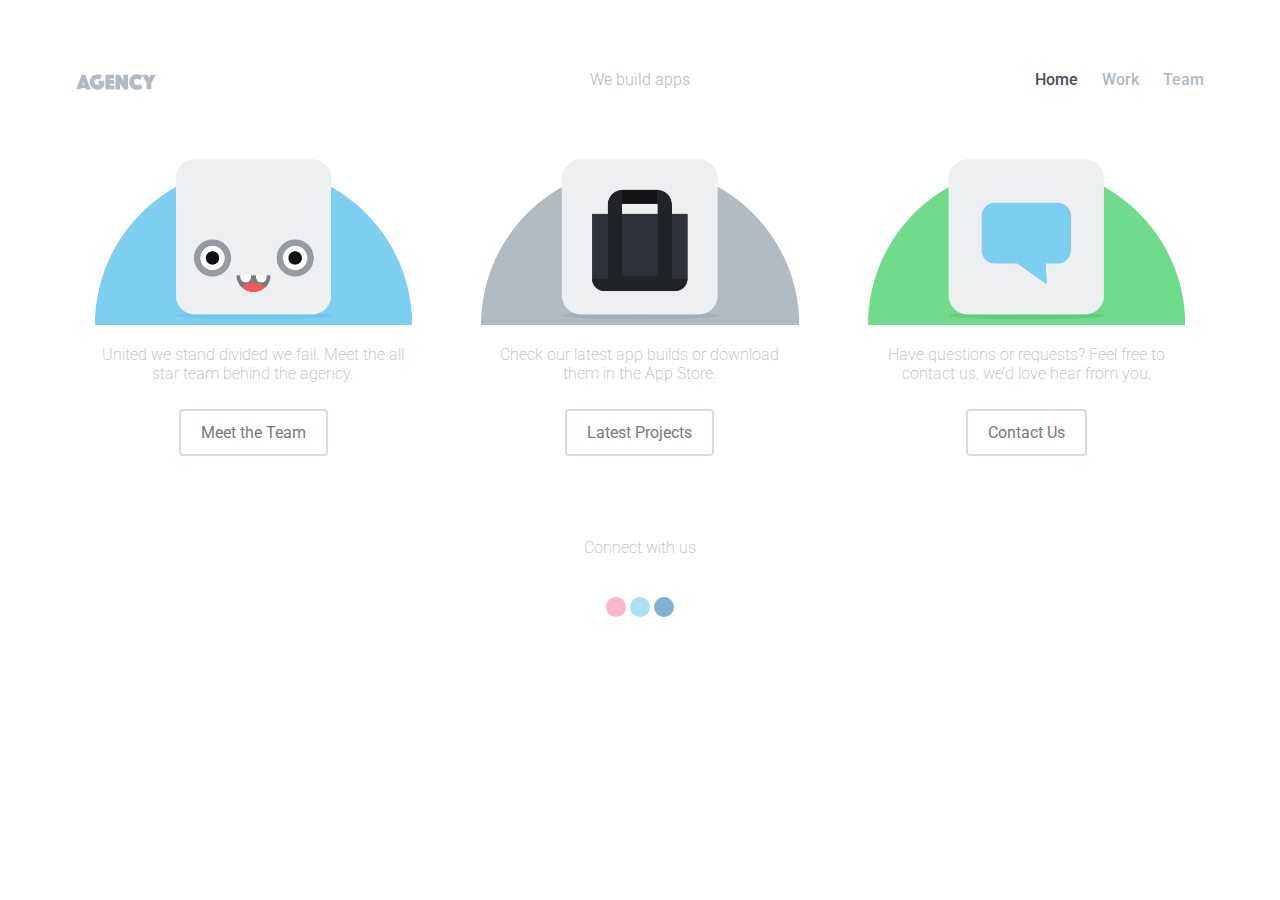
<file: section1/video03/index.html>
<!DOCTYPE html>
<html class="no-js">
    <head>
        <meta charset="utf-8">
        <meta http-equiv="X-UA-Compatible" content="IE=edge,chrome=1">
        <title>Agency - A Treehouse template</title>
        <meta name="description" content="">
        <meta name="viewport" content="width=device-width, initial-scale=1">
        <!--CSS-->
        <link href='http://fonts.googleapis.com/css?family=Roboto:400,100,300,500,700,900' rel='stylesheet' type='text/css'>
        <link rel="stylesheet" href="css/normalize.min.css">
        
        <link rel="stylesheet" href="css/main.css">
    </head>
    <body>
      <div class="row container">
        <header class="row header">
          <div class="grid-third">
            <a href="index.html" class="logo"></a>
          </div>
          <div class="grid-third">
            <h1 class="description">We build apps</h1>
          </div>
          <div class="grid-third">
            <nav>
              <a href="#" class="active">Home</a>
              <a href="work.html">Work</a>
              <a href="team.html">Team</a>
            </nav>
          </div>
      </header><!--/header-->
        <div class="row">
          <div class="grid-full">

          </div>
          <div class="main row">
            <div class="grid-third">
              <img src="img/sticker-team.png" alt="" />
              <p>United we stand divided we fail.  Meet the all star team behind the agency.</p>
              <a href="team.html" class="button">Meet the Team</a>
            </div><!--/team-->
            <div class="grid-third">
              <img src="img/sticker-work.png" alt="" />
              <p>Check our latest app builds or download them in the App Store.</p>
              <a href="work.html" class="button">Latest Projects</a>
            </div><!--/work-->
            <div class="grid-third">
              <img src="img/sticker-contact.png" alt="" />
              <p>Have questions or requests?  Feel free to contact us, we’d love hear from you.</p>
              <a href="#" class="button">Contact Us</a>
            </div><!--/contact-->
          </div>
        </div><!--/main-->
        <footer>
          <div class="row">
            <div class="grid-full">
              <p>Connect with us</p>
              <ul class="social">
                <li>
                  <a href="#" class="pink"></a>
                  <a href="#" class="light-blue"></a>
                  <a href="#" class="dark-blue"></a>
                </li>
              </ul>
            </div>
          </div>
        </footer><!--/footer-->
        </div>
        
    </body>
</html>
</file>
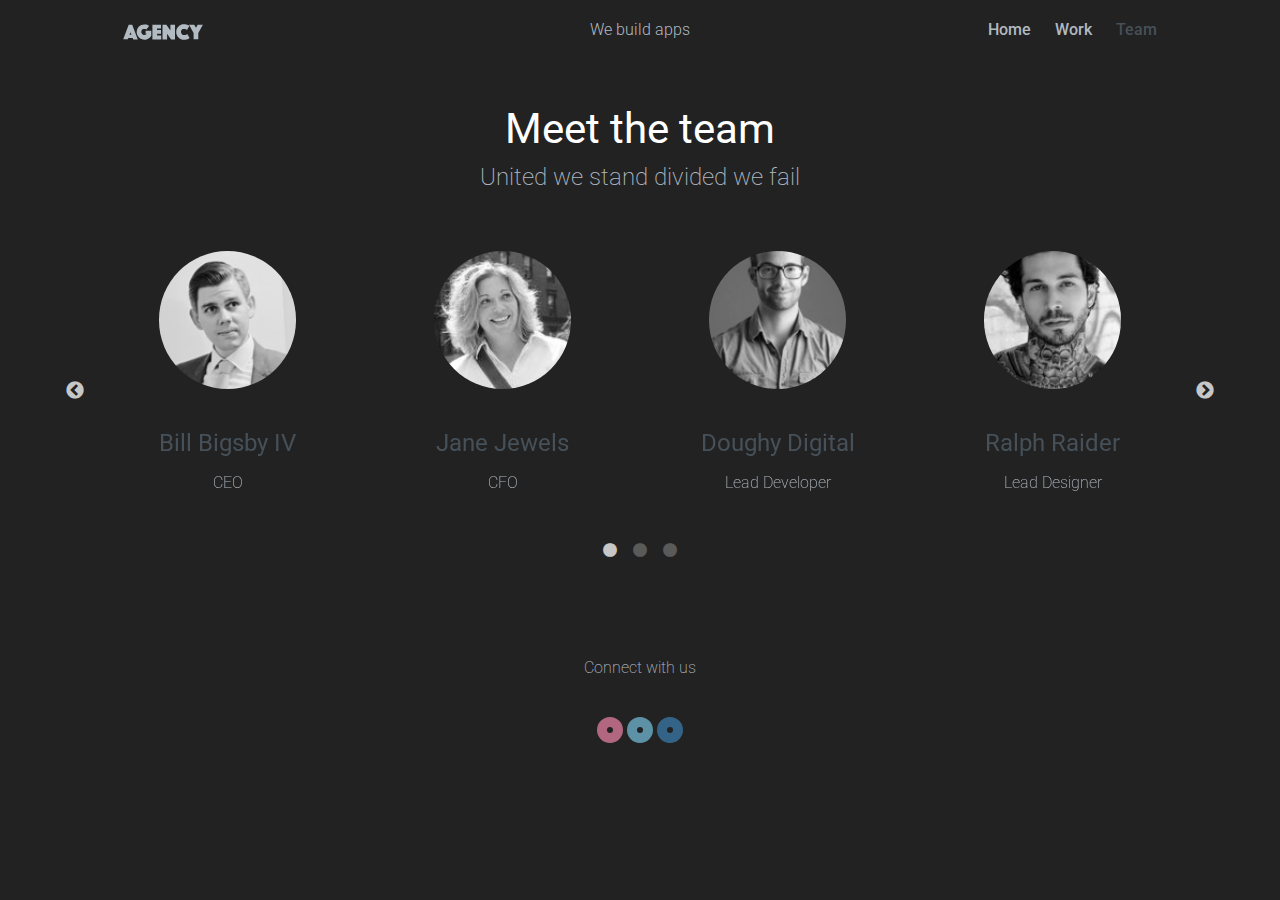
<file: section3/challenge/index.html>
<!DOCTYPE html>
<html class="no-js">
<head>
    <meta charset="utf-8">
    <meta http-equiv="X-UA-Compatible" content="IE=edge,chrome=1">
    <title>Agency - A Treehouse template</title>
    <meta name="description" content="">
    <meta name="viewport" content="width=device-width, initial-scale=1">
    <!--CSS-->
    <link href='http://fonts.googleapis.com/css?family=Roboto:400,100,300,500,700,900' rel='stylesheet' type='text/css'>
    <link rel="stylesheet" href="css/normalize.min.css">
    <link rel="stylesheet" href="js/slick/slick.css">
    <link rel="stylesheet" href="js/slick/slick-theme.css">
    <link rel="stylesheet" href="css/main.css">
</head>
<body>
<div class="row">
    <header class="row header">
        <div class="grid-third">
            <a href="index.html" class="logo "></a>
        </div>
        <div class="grid-third tagline">
            <h1 class="description">We build apps</h1>
        </div>
        <div class="grid-third">
            <nav>
                <a href="index.html">Home</a>
                <a href="work.html">Work</a>
                <a href="#" class="active">Team</a>
            </nav>
        </div>
    </header><!--/header-->
    <div class="main row">
        <div class="grid-full">
            <div class="team">
                <h2>Meet the team</h2>
                <h4>United we stand divided we fail</h4>
            </div>

            <!-- slides -->
            <div class="slides">
                <div>
                    <img src="img/team-members/team--01.png" alt="" class="avatar"/>

                    <h3>Bill Bigsby IV</h3>

                    <p>CEO</p>
                </div><!--/1-->
                <div>
                    <img src="img/team-members/team--02.png" alt="" class="avatar"/>

                    <h3>Jane Jewels</h3>

                    <p>CFO</p>
                </div><!--/2-->
                <div>
                    <img src="img/team-members/team--03.png" alt="" class="avatar"/>

                    <h3>Doughy Digital</h3>

                    <p>Lead Developer</p>
                </div><!--/3-->
                <div>
                    <img src="img/team-members/team--04.png" alt="" class="avatar"/>

                    <h3>Ralph Raider</h3>

                    <p>Lead Designer</p>
                </div><!--/4-->
                <div>
                    <img src="img/team-members/team--05.png" alt="" class="avatar"/>

                    <h3>Nolan Nitro</h3>

                    <p>Senior Developer</p>
                </div><!--/5-->
                <div>
                    <img src="img/team-members/team--06.png" alt="" class="avatar"/>

                    <h3>Donna Danger</h3>

                    <p>Senior Developer</p>
                </div><!--/6-->
                <div>
                    <img src="img/team-members/team--07.png" alt="" class="avatar"/>

                    <h3>Rebecca Roo</h3>

                    <p>Senior Designer</p>
                </div><!--/7-->
                <div>
                    <img src="img/team-members/team--08.png" alt="" class="avatar"/>

                    <h3>Lenny Lowes</h3>

                    <p>Senior Designer</p>
                </div><!--/8-->
                <div>
                    <img src="img/team-members/team--09.png" alt="" class="avatar"/>

                    <h3>Eli Elfs</h3>

                    <p>Designer</p>
                </div><!--/9-->
                <div>
                    <img src="img/team-members/team--10.png" alt="" class="avatar"/>

                    <h3>Trevor Tuesday</h3>

                    <p>Junior Developer</p>
                </div><!--/10-->
                <div>
                    <img src="img/team-members/team--11.png" alt="" class="avatar"/>

                    <h3>Tori Traffic</h3>

                    <p>Project Mangagement</p>
                </div><!--/11-->
                <div>
                    <img src="img/team-members/team--12.png" alt="" class="avatar"/>

                    <h3>Fido Fur</h3>

                    <p>Office Manager</p>
                </div><!--/12-->
            </div>

        </div>
    </div><!--/main-->
    <footer>
        <div class="row">
            <div class="grid-full">
                <p>Connect with us</p>
                <ul class="social">
                    <li>
                        <a href="#" class="pink"></a>
                        <a href="#" class="light-blue"></a>
                        <a href="#" class="dark-blue"></a>
                    </li>
                </ul>
            </div>
        </div>
    </footer><!--/footer-->
</div>
<script src="js/jquery-1.11.2.min.js"></script>
<script src="js/slick/slick.min.js"></script>
<script>
    $('.slides').slick({
        dots: true,
        slidesToShow: 4,
        slidesToScroll: 4
    });
</script>
</body>
</html>
</file>
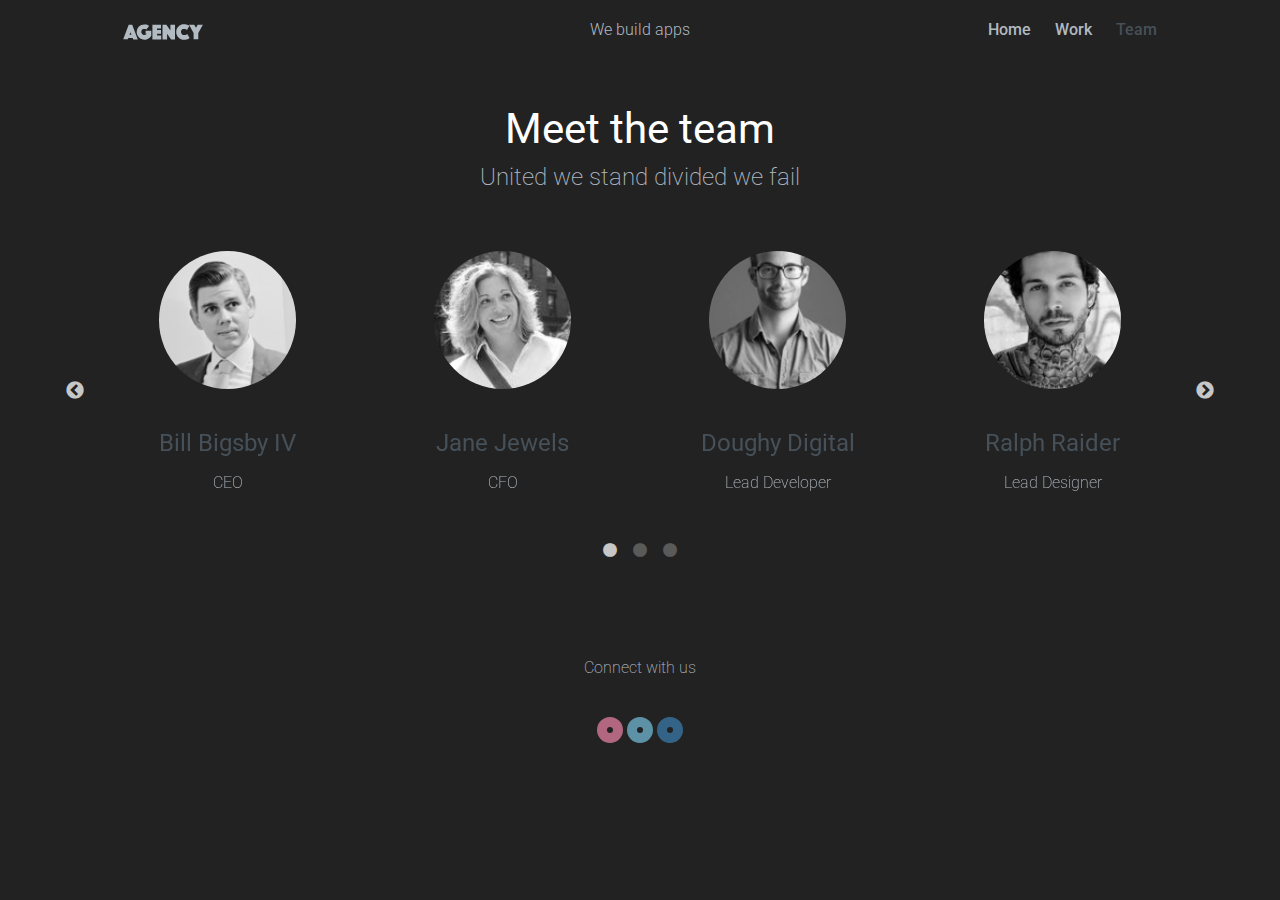
<file: section3/challenge_finished/index.html>
<!DOCTYPE html>
<html class="no-js">
    <head>
        <meta charset="utf-8">
        <meta http-equiv="X-UA-Compatible" content="IE=edge,chrome=1">
        <title>Agency - A Treehouse template</title>
        <meta name="description" content="">
        <meta name="viewport" content="width=device-width, initial-scale=1">
        <!--CSS-->
        <link href='http://fonts.googleapis.com/css?family=Roboto:400,100,300,500,700,900' rel='stylesheet' type='text/css'>
        <link rel="stylesheet" href="css/normalize.min.css">
        <link rel="stylesheet" href="js/slick/slick.css">
        <link rel="stylesheet" href="js/slick/slick-theme.css">
        <link rel="stylesheet" href="css/main.css">
    </head>
    <body>
      <div class="row">
        <header class="row header">
          <div class="grid-third">
            <a href="index.html" class="logo "></a>
          </div>
          <div class="grid-third tagline">
            <h1 class="description">We build apps</h1>
          </div>
          <div class="grid-third">
            <nav>
              <a href="index.html">Home</a>
              <a href="work.html">Work</a>
              <a href="#" class="active">Team</a>
            </nav>
          </div>
        </header><!--/header-->
        <div class="main row">
        <div class="grid-full">
          <div class="team">
            <h2>Meet the team</h2>
            <h4>United we stand divided we fail</h4>
          </div>

          <!-- slides go here-->
           <div class="slides">
            <div>
              <img src="img/team-members/team--01.png" alt="" class="avatar" />
              <h3>Bill Bigsby IV</h3>
              <p>CEO</p>
            </div><!--/1-->
            <div>
              <img src="img/team-members/team--02.png" alt="" class="avatar"  />
              <h3>Jane Jewels</h3>
              <p>CFO</p>
            </div><!--/2-->
            <div>
              <img src="img/team-members/team--03.png" alt="" class="avatar"  />
              <h3>Doughy Digital</h3>
              <p>Lead Developer</p>
            </div><!--/3-->
            <div>
              <img src="img/team-members/team--04.png" alt="" class="avatar"  />
              <h3>Ralph Raider</h3>
              <p>Lead Designer</p>
            </div><!--/4-->
            <div>
              <img src="img/team-members/team--05.png" alt="" class="avatar"  />
              <h3>Nolan Nitro</h3>
              <p>Senior Developer</p>
            </div><!--/5-->
            <div>
              <img src="img/team-members/team--06.png" alt="" class="avatar"  />
              <h3>Donna Danger</h3>
              <p>Senior Developer</p>
            </div><!--/6-->
            <div>
              <img src="img/team-members/team--07.png" alt="" class="avatar"  />
              <h3>Rebecca Roo</h3>
              <p>Senior Designer</p>
            </div><!--/7-->
            <div>
              <img src="img/team-members/team--08.png" alt="" class="avatar"  />
              <h3>Lenny Lowes</h3>
              <p>Senior Designer</p>
            </div><!--/8-->
            <div>
              <img src="img/team-members/team--09.png" alt="" class="avatar"  />
              <h3>Eli Elfs</h3>
              <p>Designer</p>
            </div><!--/9-->
            <div>
              <img src="img/team-members/team--10.png" alt="" class="avatar"  />
              <h3>Trevor Tuesday</h3>
              <p>Junior Developer</p>
            </div><!--/10-->
            <div>
              <img src="img/team-members/team--11.png" alt="" class="avatar"  />
              <h3>Tori Traffic</h3>
              <p>Project Mangagement</p>
            </div><!--/11-->
            <div>
              <img src="img/team-members/team--12.png" alt="" class="avatar"  />
              <h3>Fido Fur</h3>
              <p>Office Manager</p>
            </div><!--/12-->
           </div>
          
        </div>
        </div><!--/main-->
        <footer>
          <div class="row">
            <div class="grid-full">
              <p>Connect with us</p>
              <ul class="social">
                <li>
                  <a href="#" class="pink"></a>
                  <a href="#" class="light-blue"></a>
                  <a href="#" class="dark-blue"></a>
                </li>
              </ul>
            </div>
          </div>
        </footer><!--/footer-->
        </div>
      <script src="js/jquery-1.11.2.min.js"></script>
      <script src="js/slick/slick.min.js"></script>
      <script>
      $('.slides').slick({
        dots: true,
        slidesToShow: 4,
        slidesToScroll: 4
      });
      </script>
    </body>
</html>
</file>
<file: section1/video03/css/main.css>
/*
  AGENCY - A Treehouse template
  by: http://teamtreehouse.com
  v.1.0.1
  License: MIT http://opensource.org/licenses/MIT
*/

/*Main*/
* {
  box-sizing: border-box;
}

body{
  color: #B1B9C1;
  font-size: 1em;
  font-weight: 200;
  font-family: 'Roboto', Helvetica, Arial, serif;
  width: 100%;
  text-align: center;
  padding-top: 50px;
}

a {
  color: #5FB6E1;
  text-decoration: none;
}

a:hover {
  color: #53A4C4;
}

img {
  width: 100%;
}

ul li {
  list-style-type: none;
}

.row {
  max-width: 1280px;
  margin: 0 auto;
  padding: 0 20px;
}

/*Typography*/
p {
  margin-bottom: 40px;
}
h1, h2 {
  font-weight: 400;
  width: 100%;
}
h1 {
  ;
}
h2 {
  font-size: 42px;
  color: #465058;
  margin: 40px 0 0;
}
h3 {
  font-weight: 400;
  font-size: 24px;
  margin: 40px 0 0;
  color: #465058;
}
h4 {
  font-weight: 200;
  font-size: 24px;
  margin: 10px 0 0;
}
h5 {
  font-weight: 300;
  font-size: 20px;
  margin: 10px 0 40px;
}

/*Logo*/
.logo {
  width: 80px;
  height: 24px;
  display: block;
  float: left;
  margin: 20px 0;
  background: url('../img/logo.svg') left center no-repeat;
  background-size: 80px 16px;
}
.description {
  line-height: 60px;
  width: 100%;
  font-size: 1em;
  font-weight: 300;
  margin: 0;
  padding: 0;
  display: block;
}

/*Nav*/
nav {
  float: right;
}
nav a {
  transition: .35s linear;
  padding: 0 10px;
  font-weight: 500;
  line-height: 60px;
  color: #B1B9C1;
  text-align: right;
}
nav a:last-child {
  padding-right: 0;
}
nav a:hover {
  color: #333;
}
nav a.active {
  color: #465058
}

/*Button*/
.button {
  border: 2px solid #D5DDE4;
  border-radius: 4px;
  padding: 12px 20px;
  color: #777B7E;
  transition: .35s;
  font-weight: 400;
}

.button:hover {
  border-color: #7CCEEE;
}

/*Slides*/
.slides {
  width: 100%;
  height: 100%;
  margin: 0 auto 40px;
}
.slide {
  width: 100%;
  height: 100%;
}
.slide h2 {
  margin: 25% 0 20px;
  color: #fff;
}
.slide p {
  width: 60%;
  margin: 0 20% 40px;
  font-size: 26px;
  color: #fff;
}
.slide .button {
  color: #fff;
  border-color: #fff;
  opacity: .6;
}
.slide .button:hover {
  opacity: 1;
}
.slide img {
  width: 50%;
  margin: 100px 50% 100px 10%;
}
.blue {
  background: #3E89BE;
}
.orange {
  background: #F8835A;
}
.green {
  background: #5ECE7F;
}
.yellow {
  background: #FFD365;
}
.slick-dots {
  position: absolute;
  width: 100%;
  bottom: 20px;
  left: 0;
}
.slick-dots li button:before {
  font-size: 16px;
  color: #fff;
}
.slick-dots li.slick-active button:before {
  color: #fff;
}

/*Footer*/
footer {
  margin: 80px 0;
  float: left;
  width: 100%;
}
.social {
  margin: 0;
  padding: 0;
}
.social li a {
  display: inline-block;
  width: 6px;
  height: 6px;
  border-radius: 50%;
  border: 10px solid #ccc;
  opacity: .65;
  transition: .35s linear;
}
.social li a:hover {
  opacity: 1;
}
.social .pink {
  border-color: #FF8DB3
}
.social .light-blue {
  border-color: #7CCEEE
}
.social .dark-blue {
  border-color: #3E89BE
}

/*Work Page*/
.frame {
  padding: 20%;
  border-radius: 10px;
  margin: 40px 10px 0;
}
.item {
  margin-bottom: 40px;
}

/*Sticky*/
.is-sticky h5 {
  width: 100%;
  position: fixed;
  top: 0px;
  background: #fff;
  padding: 12px 0;
  margin: 0;
  opacity: .95;
}

/*Team*/
.team {
  margin-bottom: 60px;
}
.avatar {
  width: 50%;
  display: block;
  border-radius: 50%;
  margin: 0 25%;
}

/*Grid*/
.grid-full {
  width: 100%;
  float: left;
}
.grid-half {
  width: 50%;
  float: left;
}
.grid-third {
  width: 27.33333%;
  margin: 0 3%;
  float: left;
}
.grid-fourth {
  width: 25%;
  float: left;
}
.grid-fifth {
  width: 20%;
  float: left;
}

/*Media Quiries*/
@media (max-width: 1000px) {
  .slides p {
    font-size: 18px;
  }
  .grid-fifth {
    width: 27.333333%;
    margin: 0 3%;
  }
}
@media (max-width: 700px) {
  .logo {
    float: none;
    margin: 20px auto 0;
  }
  .grid-half {
    width: 80%;
    margin: 0 10%;
  }
  .grid-third {
    width: 80%;
    margin: 0 10%;
  }
  .grid-fifth {
    width: 80%;
    margin: 0 10%;
  }
  .row {
    padding: 0 10px;
  }
  nav {
    width: 100%;
  }
  nav a {
    transition: 0s;
    width: 33.333333%;
    float: left;
    padding: 0;
    margin: 10px 0 0;
    text-align: center;
  }
  .description {
    display: none;
  }
  .slide img {
    width: 80%;
    margin: 100px 10%;
  }
  .slick-dots {
    top: 20px;
  }
  .frame {
    margin: 40px 0 0;
  }
  .item {
    margin-bottom: 60px;
  }
  .item h3 {
    margin-top: 20px;
  }
  h4 {
    font-size: 20px;
  }
}

header {
  background-color: white;
}
</file>
<file: section3/challenge/css/main.css>
/*
  AGENCY - A Treehouse template
  by: http://teamtreehouse.com
  v.1.0.1
  License: MIT http://opensource.org/licenses/MIT
*/

/*Main*/

body {
    color: #B1B9C1;
    background-color: #222;
    font-size: 1em;
    font-weight: 200;
    font-family: 'Roboto', Helvetica, Arial, serif;
    width: 100%;
    text-align: center;
}

a {
    color: #5FB6E1;
    text-decoration: none;
}

a:hover {
    color: #53A4C4;
}

img {
    width: 100%;
}

ul li {
    list-style-type: none;
}

.row {
    max-width: 1100px;
    margin: 0 auto;
    padding: 0;
}

/*Typography*/
p {
    margin-bottom: 40px;
}

h1, h2 {
    font-weight: 400;
    width: 100%;
}

h1 {;
}

h2 {
    font-size: 42px;
    color: rgb(255, 255, 255);
    margin: 40px 0 0;
}

h3 {
    font-weight: 400;
    font-size: 24px;
    margin: 40px 0 0;
    color: #465058;
}

h4 {
    font-weight: 200;
    font-size: 24px;
    margin: 10px 0 0;
}

h5 {
    font-weight: 300;
    font-size: 20px;
    margin: 10px 0 40px;
}

/*Logo*/
.logo {
    width: 80px;
    height: 24px;
    display: block;
    float: left;
    margin: 20px 0;
    background: url('../img/logo.svg') left center no-repeat;
    background-size: 80px 16px;
}

.description {
    line-height: 60px;
    width: 100%;
    font-size: 1em;
    font-weight: 300;
    margin: 0;
    padding: 0;
    display: block;
}

/*Nav*/
nav {
    float: right;
}

nav a {
    transition: .35s linear;
    padding: 0 10px;
    font-weight: 500;
    line-height: 60px;
    color: #B1B9C1;
    text-align: right;
}

nav a:last-child {
    padding-right: 0;
}

nav a:hover {
    color: #333;
}

nav a.active {
    color: #465058
}

/*Button*/
.button {
    border: 2px solid #D5DDE4;
    border-radius: 4px;
    padding: 12px 20px;
    color: #777B7E;
    transition: .35s;
    font-weight: 400;
}

.button:hover {
    border-color: #7CCEEE;
}

/*Footer*/
footer {
    margin: 80px 0;
    float: left;
    width: 100%;
}

.social {
    margin: 0;
    padding: 0;
}

.social li a {
    display: inline-block;
    width: 6px;
    height: 6px;
    border-radius: 50%;
    border: 10px solid #ccc;
    opacity: .65;
    transition: .35s linear;
}

.social li a:hover {
    opacity: 1;
}

.social .pink {
    border-color: #FF8DB3
}

.social .light-blue {
    border-color: #7CCEEE
}

.social .dark-blue {
    border-color: #3E89BE
}

/*Work Page*/
.frame {
    padding: 20%;
    border-radius: 10px;
    margin: 40px 10px 0;
}

.item {
    margin-bottom: 40px;
}

/*Team*/
.team {
    margin-bottom: 60px;
}

.avatar {
    width: 50%;
    display: block;
    border-radius: 50%;
    margin: 0 25%;
}

/*Grid*/
.grid-full {
    width: 100%;
    float: left;
}

.grid-half {
    width: 50%;
    float: left;
}

.grid-third {
    width: 27.33333%;
    margin: 0 3%;
    float: left;
}

.grid-fourth {
    width: 25%;
    float: left;
}

.grid-fifth {
    width: 20%;
    float: left;
}

/*Media Quiries*/
@media (max-width: 1000px) {
    .slides p {
        font-size: 18px;
    }

    .grid-fifth {
        width: 27.333333%;
        margin: 0 3%;
    }
}

@media (max-width: 700px) {
    .tagline {
        display: none;
    }

    .logo {
        display: none;
        margin: 20px auto 0;
    }

    .grid-half {
        width: 80%;
        margin: 0 10%;
    }

    .grid-third {
        width: 80%;
        margin: 0 10%;
    }

    .grid-fifth {
        width: 80%;
        margin: 0 10%;
    }

    .row {
        padding: 0 10px;
    }

    nav {
        width: 100%;
    }

    nav a {
        transition: 0s;
        width: 33.333333%;
        float: left;
        padding: 0;
        margin: 0;
        text-align: center;
    }

    .description {
        display: none;
    }

    .frame {
        margin: 40px 0 0;
    }

    .item {
        margin-bottom: 60px;
    }

    .item h3 {
        margin-top: 20px;
    }

    h4 {
        font-size: 20px;
    }
}

.slick-dots li button:before {
    font-size: 16px;
    color: white;
}

.slick-dots li.slick-active button:before {
    color: white;
}
</file>
<file: section3/challenge_finished/css/main.css>
/*
  AGENCY - A Treehouse template
  by: http://teamtreehouse.com
  v.1.0.1
  License: MIT http://opensource.org/licenses/MIT
*/

/*Main*/


body{
  color: #B1B9C1;
  background-color: #222;
  font-size: 1em;
  font-weight: 200;
  font-family: 'Roboto', Helvetica, Arial, serif;
  width: 100%;
  text-align: center;
}

a {
  color: #5FB6E1;
  text-decoration: none;
}

a:hover {
  color: #53A4C4;
}

img {
  width: 100%;
}

ul li {
  list-style-type: none;
}

.row {
  max-width: 1100px;
  margin: 0 auto;
  padding: 0;
}


/*Typography*/
p {
  margin-bottom: 40px;
}
h1, h2 {
  font-weight: 400;
  width: 100%;
}
h1 {
  ;
}
h2 {
  font-size: 42px;
  color: rgb(255,255,255);
  margin: 40px 0 0;
}
h3 {
  font-weight: 400;
  font-size: 24px;
  margin: 40px 0 0;
  color: #465058;
}
h4 {
  font-weight: 200;
  font-size: 24px;
  margin: 10px 0 0;
}
h5 {
  font-weight: 300;
  font-size: 20px;
  margin: 10px 0 40px;
}

/*Logo*/
.logo {
  width: 80px;
  height: 24px;
  display: block;
  float: left;
  margin: 20px 0;
  background: url('../img/logo.svg') left center no-repeat;
  background-size: 80px 16px;
}
.description {
  line-height: 60px;
  width: 100%;
  font-size: 1em;
  font-weight: 300;
  margin: 0;
  padding: 0;
  display: block;
}

/*Nav*/
nav {
  float: right;
}
nav a {
  transition: .35s linear;
  padding: 0 10px;
  font-weight: 500;
  line-height: 60px;
  color: #B1B9C1;
  text-align: right;
}
nav a:last-child {
  padding-right: 0;
}
nav a:hover {
  color: #333;
}
nav a.active {
  color: #465058
}

/*Button*/
.button {
  border: 2px solid #D5DDE4;
  border-radius: 4px;
  padding: 12px 20px;
  color: #777B7E;
  transition: .35s;
  font-weight: 400;
}

.button:hover {
  border-color: #7CCEEE;
}


/*Footer*/
footer {
  margin: 80px 0;
  float: left;
  width: 100%;
}
.social {
  margin: 0;
  padding: 0;
}
.social li a {
  display: inline-block;
  width: 6px;
  height: 6px;
  border-radius: 50%;
  border: 10px solid #ccc;
  opacity: .65;
  transition: .35s linear;
}
.social li a:hover {
  opacity: 1;
}
.social .pink {
  border-color: #FF8DB3
}
.social .light-blue {
  border-color: #7CCEEE
}
.social .dark-blue {
  border-color: #3E89BE
}


/*Team*/
.team {
  margin-bottom: 60px;
}
.avatar {
  width: 50%;
  display: block;
  border-radius: 50%;
  margin: 0 25%;
}

/*Grid*/
.grid-full {
  width: 100%;
  float: left;
}
.grid-half {
  width: 50%;
  float: left;
}
.grid-third {
  width: 27.33333%;
  margin: 0 3%;
  float: left;
}
.grid-fourth {
  width: 25%;
  float: left;
}
.grid-fifth {
  width: 20%;
  float: left;
}

/*Media Quiries*/
@media (max-width: 1000px) {
  .slides p {
    font-size: 18px;
  }
  .grid-fifth {
    width: 27.333333%;
    margin: 0 3%;
  }
}
@media (max-width: 700px) {
  .tagline {
    display: none;
  }
  .logo {
    display: none;
    margin: 20px auto 0;
  }
  .grid-half {
    width: 80%;
    margin: 0 10%;
  }
  .grid-third {
    width: 80%;
    margin: 0 10%;
  }
  .grid-fifth {
    width: 80%;
    margin: 0 10%;
  }
  .row {
    padding: 0 10px;
  }
  nav {
    width: 100%;
  }
  nav a {
    transition: 0s;
    width: 33.333333%;
    float: left;
    padding: 0;
    margin: 0;
    text-align: center;
  }
  .description {
    display: none;
  }
  .frame {
    margin: 40px 0 0;
  }
  .item {
    margin-bottom: 60px;
  }
  .item h3 {
    margin-top: 20px;
  }
  h4 {
    font-size: 20px;
  }
}

.slick-dots li button:before {
  font-size: 16px;
  color: white;
}
.slick-dots li.slick-active button:before {
  color: white;
}
</file>
